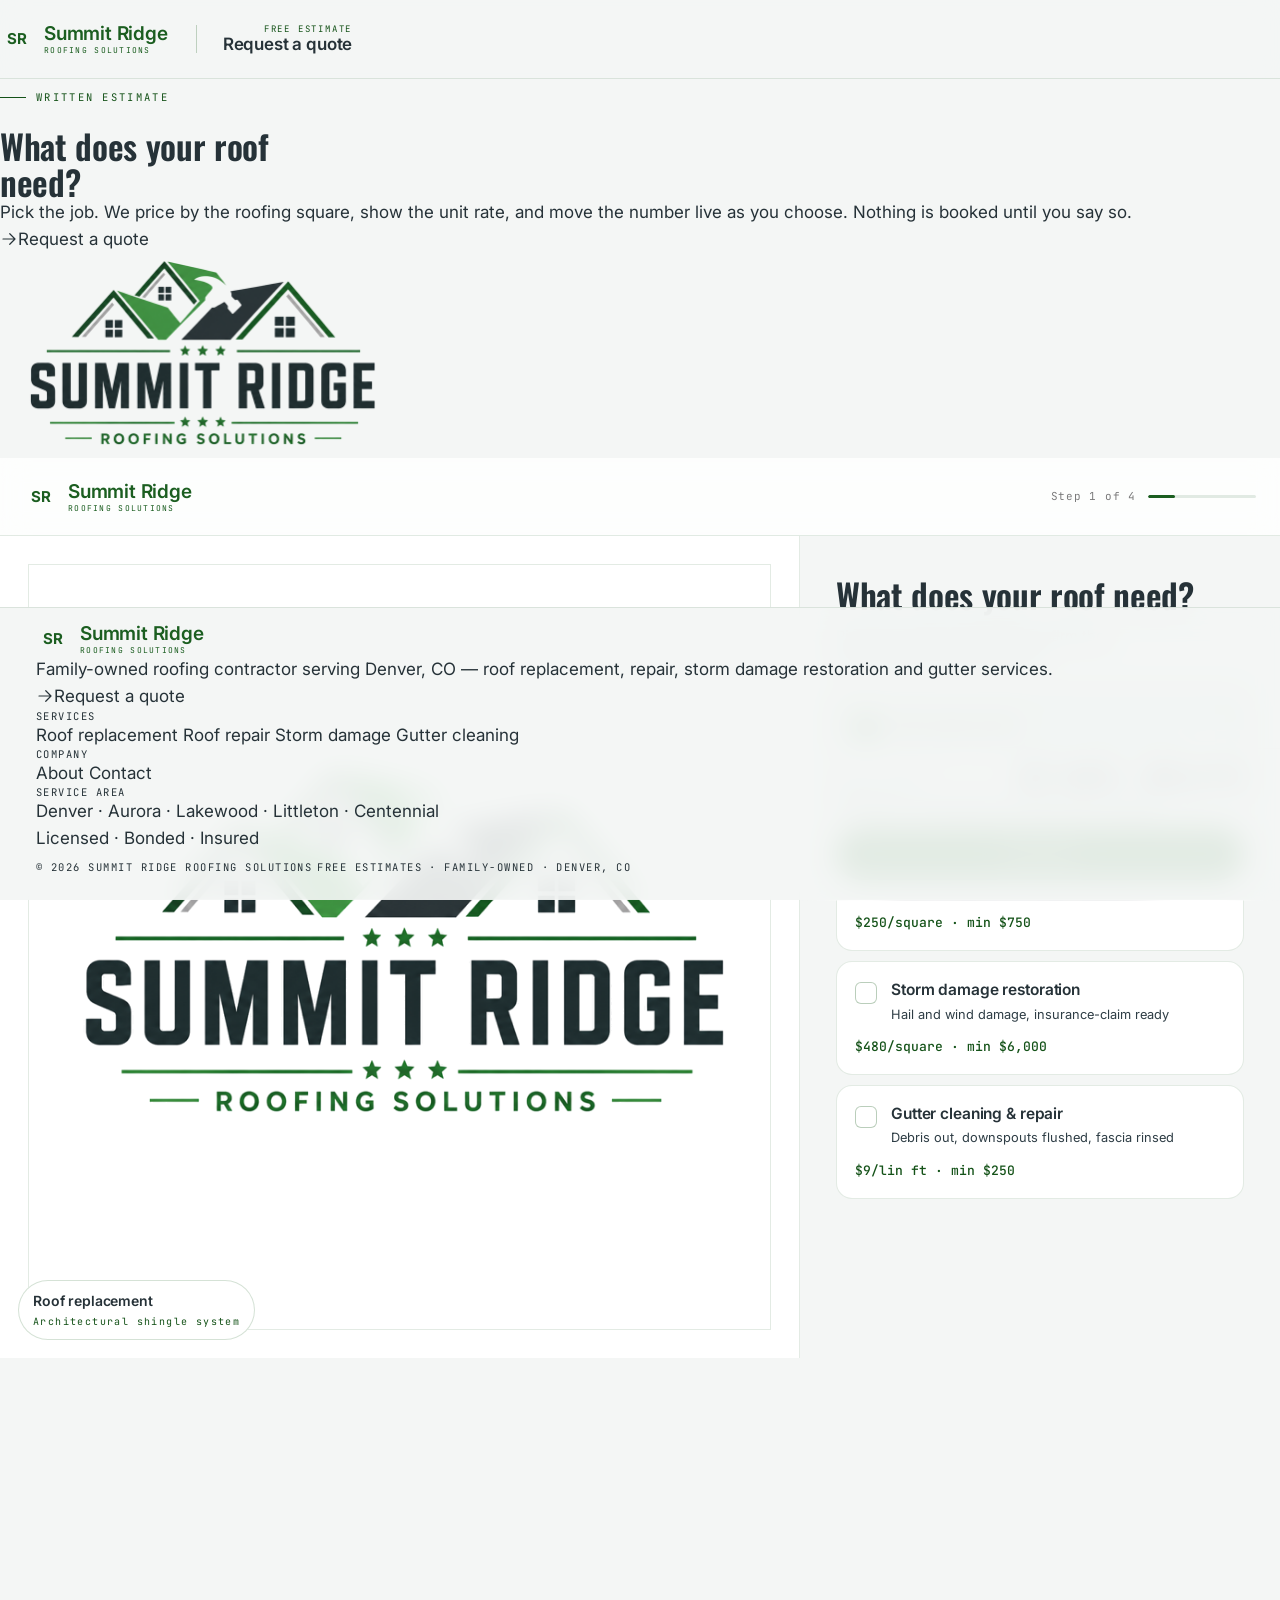
<file: estimate/index.html>
<!DOCTYPE html>
<html lang="en">
<head>
<meta charset="UTF-8">
<meta name="viewport" content="width=device-width, initial-scale=1, viewport-fit=cover">
<title>Free estimate · Summit Ridge Roofing Solutions</title>
<meta name="description" content="Get a fixed, line-item written estimate for roof replacement, repair and storm damage restoration in Denver, CO. Family-owned, licensed, bonded and insured.">
<link rel="canonical" href="https://ari-builds.github.io/summitridge-roofing-clone/estimate/">
<meta property="og:type" content="website">
<meta property="og:title" content="Free estimate · Summit Ridge Roofing Solutions">
<meta property="og:description" content="Fixed, line-item roofing estimate for Denver, CO — roof replacement, repair and storm damage restoration.">
<meta property="og:url" content="https://ari-builds.github.io/summitridge-roofing-clone/estimate/">
<meta property="og:image" content="https://ari-builds.github.io/summitridge-roofing-clone/logo.png">
<meta name="theme-color" content="#1B5E20">
<link rel="icon" href="/summitridge-roofing-clone/logo.png" type="image/png">
<link rel="preconnect" href="https://fonts.googleapis.com">
<link rel="preconnect" href="https://fonts.gstatic.com" crossorigin>
<link href="https://fonts.googleapis.com/css2?family=Oswald:wght@400;500;600;700&family=Inter:wght@300;400;500;600;700&family=JetBrains+Mono:wght@400;500&display=swap" rel="stylesheet">
<link rel="stylesheet" href="styles.css">
<script>document.documentElement.classList.add('js');</script>
</head>
<body>
<svg width="0" height="0" style="position:absolute" aria-hidden="true" focusable="false"><defs>
<symbol id="i-arrow" viewBox="0 0 24 24"><path d="M4 12h15M13 5l7 7-7 7" fill="none" stroke="currentColor" stroke-width="1.6" stroke-linecap="round" stroke-linejoin="round"/></symbol>
<symbol id="i-check" viewBox="0 0 24 24"><path d="M4 12.5l5 5L20 6.5" fill="none" stroke="currentColor" stroke-width="1.7" stroke-linecap="round" stroke-linejoin="round"/></symbol>
<symbol id="i-tel" viewBox="0 0 24 24"><path d="M6.5 3h3l1.5 4-2 1.5a12 12 0 006.5 6.5l1.5-2 4 1.5v3A2.5 2.5 0 0118.5 21C10.5 21 3 13.5 3 5.5A2.5 2.5 0 015.5 3z" fill="none" stroke="currentColor" stroke-width="1.5" stroke-linejoin="round"/></symbol>
<symbol id="i-home" viewBox="0 0 24 24"><path d="M3 9l9-7 9 7v11a2 2 0 01-2 2H5a2 2 0 01-2-2z" fill="none" stroke="currentColor" stroke-width="1.5" stroke-linecap="round" stroke-linejoin="round"/></symbol>
<symbol id="i-drop" viewBox="0 0 24 24"><path d="M12 2.69c-3.71 0-6.75 3.03-6.75 6.78 0 4.46 6.75 11.53 6.75 11.53s6.75-7.07 6.75-11.53c0-3.75-3.04-6.78-6.75-6.78z" fill="none" stroke="currentColor" stroke-width="1.5" stroke-linecap="round" stroke-linejoin="round"/></symbol>
<symbol id="i-ruler" viewBox="0 0 24 24"><path d="M3 3h18v18H3zM3 21h18M21 3v18" fill="none" stroke="currentColor" stroke-width="1.4" stroke-linecap="round" stroke-linejoin="round"/></symbol>
</defs></svg>

<a class="skip" href="#main">Skip to content</a>

<header class="hdr" id="top">
  <div class="shell hdr__in">
    <a class="brand" href="#" aria-label="Summit Ridge Roofing Solutions, home">
      <span class="brand__mark" aria-hidden="true">SR</span>
      <span class="brand__txt">
        <span class="brand__name">Summit Ridge</span>
        <span class="brand__sub mono">Roofing Solutions</span>
      </span>
    </a>
    <a class="tel" href="../#contact"><span class="mono">Free estimate</span><strong>Request a quote</strong></a>
    <button class="burger" aria-label="Menu" aria-expanded="false" aria-controls="mnav"><span></span><span></span><span></span></button>
  </div>
  <div class="mnav" id="mnav" hidden>
    <a href="../">Home</a>
    <a href="../#services">Services</a>
    <a href="../#about">About</a>
    <a href="../#contact">Contact</a>
    <a class="mnav__tel" href="../#contact">Request a quote</a>
    <a class="btn btn--green" href="#" onclick="return false">Start estimate</a>
  </div>
</header>

<main id="main">
  <div class="phero">
    <div class="shell phero__grid">
      <div>
        <span class="label">Written estimate</span>
        <h1>What does your roof<br>need?</h1>
        <p>Pick the job. We price by the roofing square, show the unit rate, and move the number live as you choose. Nothing is booked until you say so.</p>
        <a class="btn btn--green btn--lg" href="../#contact"><svg class="ico" aria-hidden="true"><use href="#i-arrow"/></svg>Request a quote</a>
      </div>
      <figure class="plate phero__fig">
        <img src="../logo.png" alt="Summit Ridge Roofing Solutions logo" width="400" height="400" loading="lazy" decoding="async">
      </figure>
    </div>
  </div>

  <div class="app">
    <header class="topbar">
      <a class="brand" href="#" aria-label="Back to estimate start">
        <span class="brand__mark" aria-hidden="true">SR</span>
        <span class="brand__txt">
          <span class="brand__name">Summit Ridge</span>
          <span class="brand__sub mono">Roofing Solutions</span>
        </span>
      </a>
      <div class="progress">
        <span class="stepno" id="stepno">Step 1 of 4</span>
        <i class="bar" aria-hidden="true"><b id="barfill"></b></i>
      </div>
    </header>

    <div class="stage">
      <section class="preview" aria-label="Live preview of your job">
        <div class="plate prev__plate" id="prevPlate">
          <img id="prevImg" src="../logo.png" alt="Summit Ridge Roofing Solutions" width="400" height="400" loading="lazy" decoding="async">
        </div>
        <div class="prev__meta">
          <span class="prev__name" id="prevName">Roof replacement</span>
          <span class="prev__unit" id="prevUnit">· Architectural shingle</span>
        </div>
      </section>

      <section class="panel" aria-label="Quoter">
        <div class="panel-scroll" id="panelScroll"></div>

        <div class="foot" id="foot">
          <div class="price">
            <div class="price-row">
              <span class="lbl" id="priceLbl">Guide price</span>
              <strong id="priceRange" aria-live="polite">$0</strong>
            </div>
            <p id="priceBasis">Pick a job to start.</p>
          </div>
          <div class="actions" id="actions">
            <button class="ghost" id="back" type="button">Back</button>
            <button class="primary" id="next" type="button">Continue</button>
          </div>
        </div>
      </section>
    </div>
  </div>
</main>

<footer class="foot">
  <div class="shell foot__top">
    <div class="foot__brand">
      <a class="brand" href="#top" aria-label="Summit Ridge Roofing Solutions, home">
        <span class="brand__mark" aria-hidden="true">SR</span>
        <span class="brand__txt">
          <span class="brand__name">Summit Ridge</span>
          <span class="brand__sub mono">Roofing Solutions</span>
        </span>
      </a>
      <p>Family-owned roofing contractor serving Denver, CO — roof replacement, repair, storm damage restoration and gutter services.</p>
      <a class="foot__tel" href="../#contact"><svg class="ico" aria-hidden="true"><use href="#i-arrow"/></svg>Request a quote</a>
    </div>
    <div class="foot__col">
      <h4 class="mono">Services</h4>
      <a href="../#roof-replacement">Roof replacement</a>
      <a href="../#roof-repair">Roof repair</a>
      <a href="../#storm-damage">Storm damage</a>
      <a href="../#services">Gutter cleaning</a>
    </div>
    <div class="foot__col">
      <h4 class="mono">Company</h4>
      <a href="../#about">About</a>
      <a href="../#contact">Contact</a>
    </div>
    <div class="foot__col">
      <h4 class="mono">Service area</h4>
      <p class="foot__area">Denver · Aurora · Lakewood · Littleton · Centennial</p>
      <p class="foot__fine">Licensed · Bonded · Insured</p>
    </div>
  </div>
  <div class="shell foot__bottom">
    <span class="mono">© <span data-year>2026</span> Summit Ridge Roofing Solutions</span>
    <span class="mono">Free estimates · Family-owned · Denver, CO</span>
  </div>
</footer>

<script src="app.js"></script>
</body>
</html>
</file>
<file: estimate/styles.css>
/* ==========================================================================
   Summit Ridge Roofing Solutions — written estimate
   Green · Ink · Bone · Oswald display · Inter body · JetBrains Mono
   green #1B5E20 · ink #263238 · bone #F4F6F5
   ========================================================================== */

:root {
  --green: #1B5E20;
  --green-deep: #145218;
  --green-dark: #0D3310;
  --leaf-green: #4CAF50;
  --sage-green: #A5D6A7;
  --ink: #263238;
  --ink-soft: #2E3D45;
  --charcoal: #37474F;
  --gray-700: #4A4A4A;
  --gray-500: #7A7A7A;
  --gray-300: #C9C9C9;
  --gray-100: #F4F6F5;
  --bone: #F4F6F5;
  --paper: #FFFFFF;
  --surface: #F4F6F5;
  --card: #FFFFFF;

  --font: "Inter", system-ui, -apple-system, "Segoe UI", sans-serif;
  --font-display: "Oswald", "Inter", sans-serif;
  --font-mono: "JetBrains Mono", ui-monospace, SFMono-Regular, Menlo, monospace;

  --top: 78px;
  --col: 480px;
}

*,
*::before,
*::after { box-sizing: border-box; }

html { -webkit-text-size-adjust: 100%; scroll-behavior: smooth; }

body {
  margin: 0;
  background: var(--bone);
  color: var(--ink);
  font-family: var(--font);
  font-size: 17px;
  line-height: 1.6;
  font-weight: 400;
  -webkit-font-smoothing: antialiased;
  text-rendering: optimizeLegibility;
  overflow-x: hidden;
}

img { max-width: 100%; height: auto; display: block; }
a { color: inherit; text-decoration: none; }
button { font: inherit; color: inherit; background: none; border: 0; cursor: pointer; }
h1, h2, h3, h4 {
  margin: 0;
  font-family: var(--font-display);
  font-weight: 600;
  line-height: 1.05;
  letter-spacing: -0.01em;
}
p { margin: 0; }
ul, ol { margin: 0; padding: 0; list-style: none; }
figure { margin: 0; }
strong { font-weight: 600; }

.mono {
  font-family: var(--font-mono);
  font-size: 10.5px;
  letter-spacing: 0.14em;
  text-transform: uppercase;
  font-weight: 400;
}

.label {
  display: inline-flex;
  align-items: center;
  gap: 10px;
  font-family: var(--font-mono);
  font-size: 10.5px;
  letter-spacing: 0.22em;
  text-transform: uppercase;
  color: var(--green-deep);
  margin-bottom: 22px;
}
.label::before {
  content: "";
  width: 26px;
  height: 1px;
  background: var(--green-deep);
  display: inline-block;
}

.ico {
  width: 18px;
  height: 18px;
  flex: 0 0 auto;
  display: inline-block;
  vertical-align: -3px;
}

.skip {
  position: absolute;
  left: -9999px;
  top: 0;
  z-index: 200;
  background: var(--ink);
  color: #fff;
  padding: 12px 18px;
  font-family: var(--font-mono);
  font-size: 12px;
  text-transform: uppercase;
  letter-spacing: 0.14em;
}
.skip:focus { left: 12px; top: 12px; }

/* ---------- header ---------- */

.hdr {
  position: sticky;
  top: 0;
  z-index: 100;
  background: rgba(244, 246, 245, 0.92);
  backdrop-filter: blur(14px);
  border-bottom: 1px solid rgba(27, 94, 32, 0.12);
}
.hdr__in {
  display: flex;
  align-items: center;
  gap: 28px;
  min-height: 78px;
}
.brand {
  display: inline-flex;
  align-items: center;
  gap: 12px;
  flex: 0 0 auto;
}
.brand__mark {
  width: 34px;
  height: 34px;
  display: grid;
  place-items: center;
  color: var(--ink);
  font-weight: 700;
  font-size: 15px;
}
.brand__txt { display: flex; flex-direction: column; line-height: 1; }
.brand__name {
  font-size: 19px;
  font-weight: 600;
  letter-spacing: -0.01em;
}
.brand__sub {
  font-size: 8px;
  letter-spacing: 0.16em;
  color: var(--ink-soft);
  margin-top: 3px;
}
.tel {
  display: inline-flex;
  flex-direction: column;
  align-items: flex-end;
  line-height: 1.1;
  padding-left: 26px;
  border-left: 1px solid rgba(27, 94, 32, 0.25);
  flex: 0 0 auto;
}
.tel .mono { font-size: 9px; color: var(--green-deep); letter-spacing: 0.2em; }
.tel strong {
  font-size: 17px;
  font-weight: 600;
  letter-spacing: -0.01em;
  color: var(--ink);
}
.burger {
  display: none;
  width: 44px;
  height: 44px;
  border: 1px solid rgba(27, 94, 32, 0.25);
  border-radius: 50%;
  background: transparent;
  padding: 0;
  place-items: center;
  margin-left: auto;
}
.burger span {
  position: absolute;
  left: 13px;
  right: 13px;
  height: 1.5px;
  background: var(--ink);
  transition: 0.3s var(--ease);
}
.burger span:first-child { top: 18px; }
.burger span:last-child { top: 25px; }
.mnav {
  display: none;
  flex-direction: column;
  gap: 2px;
  padding: 12px clamp(20px, 4vw, 44px) 28px;
  background: var(--paper);
  border-top: 1px solid rgba(27, 94, 32, 0.12);
}
.mnav[hidden] { display: none; }
.mnav.is-open { display: flex; }
.mnav a {
  padding: 15px 0;
  border-bottom: 1px solid rgba(27, 94, 32, 0.12);
  font-size: 20px;
  font-weight: 500;
  letter-spacing: 0.02em;
}
.mnav a:hover { color: var(--green); }
.mnav__tel {
  color: var(--green-deep) !important;
  font-family: var(--font-mono) !important;
  font-size: 14px !important;
  letter-spacing: 0.1em !important;
}
.mnav .btn { margin-top: 20px; align-self: flex-start; }

/* ---------- topbar ---------- */

.topbar {
  position: sticky;
  top: 0;
  z-index: 60;
  height: var(--top);
  display: flex;
  align-items: center;
  justify-content: space-between;
  gap: 16px;
  padding: 0 24px;
  background: rgba(255, 255, 255, 0.82);
  backdrop-filter: blur(14px) saturate(1.4);
  border-bottom: 1px solid rgba(27, 94, 32, 0.12);
}
.brand {
  font-size: 19px;
  font-weight: 600;
  letter-spacing: -0.02em;
  color: var(--ink);
  text-decoration: none;
  display: flex;
  align-items: center;
  gap: 10px;
}
.brand span { color: var(--green); }

.progress { display: flex; align-items: center; gap: 12px; }

.stepno {
  font-family: var(--font-mono);
  font-size: 11px;
  letter-spacing: 0.07em;
  color: var(--gray-500);
  font-variant-numeric: tabular-nums;
  white-space: nowrap;
}

.bar {
  display: block;
  width: 108px;
  height: 3px;
  border-radius: 999px;
  background: rgba(27, 94, 32, 0.12);
  overflow: hidden;
}
.bar b {
  display: block;
  height: 100%;
  width: 20%;
  border-radius: inherit;
  background: var(--green);
  transition: width 0.45s cubic-bezier(0.2, 0.8, 0.2, 1);
}

/* ---------- stage ---------- */

.stage {
  display: grid;
  grid-template-columns: minmax(0, 1fr) var(--col);
  align-items: start;
}

/* ---------- preview ---------- */

.preview {
  position: sticky;
  top: var(--top);
  height: calc(100dvh - var(--top));
  display: grid;
  place-items: center;
  padding: 28px;
  background: var(--paper);
  border-right: 1px solid rgba(27, 94, 32, 0.12);
  overflow: hidden;
}

.prev__plate {
  position: relative;
  width: 100%;
  height: 100%;
  max-height: 100%;
  background: var(--card);
  border: 1px solid rgba(27, 94, 32, 0.12);
  overflow: hidden;
  display: grid;
  place-items: center;
}
.prev__plate img {
  width: 100%;
  height: 100%;
  object-fit: contain;
  filter: saturate(1.05);
  transition: filter 0.45s ease;
}

.prev__meta {
  position: absolute;
  left: 18px;
  bottom: 18px;
  display: flex;
  flex-direction: column;
  gap: 2px;
  background: rgba(255, 255, 255, 0.8);
  backdrop-filter: blur(8px);
  padding: 9px 14px;
  border-radius: 999px;
  border: 1px solid rgba(27, 94, 32, 0.18);
}
.prev__name {
  font-size: 14px;
  font-weight: 600;
  letter-spacing: -0.01em;
  color: var(--ink);
  white-space: nowrap;
}
.prev__unit {
  font-family: var(--font-mono);
  font-size: 10px;
  letter-spacing: 0.14em;
  color: var(--green-deep);
  white-space: nowrap;
}

/* ---------- panel ---------- */

.panel {
  display: flex;
  flex-direction: column;
  min-height: calc(100dvh - var(--top));
  background: var(--bone);
  position: relative;
}

.panel-scroll {
  flex: 1;
  padding: 40px 36px 20px;
  overflow: visible;
}

.step > h1 {
  margin: 0 0 10px;
  font-size: clamp(26px, 4vw, 34px);
  line-height: 1.14;
  letter-spacing: -0.01em;
  color: var(--ink);
}
.step > p.note {
  margin: 0 0 26px;
  font-size: 14.5px;
  line-height: 1.55;
  color: var(--ink-soft);
  max-width: 34ch;
}

/* ---------- option cards ---------- */

.opts { display: grid; gap: 10px; }

.opt {
  display: grid;
  grid-template-columns: 22px 1fr;
  gap: 14px;
  width: 100%;
  text-align: left;
  padding: 16px 18px;
  background: var(--card);
  border: 1px solid rgba(27, 94, 32, 0.12);
  border-radius: 16px;
  transition: border-color 0.16s ease, background 0.16s ease, transform 0.16s cubic-bezier(0.2, 0.8, 0.2, 1);
}
.opt:hover { border-color: rgba(27, 94, 32, 0.3); transform: translateY(-1px); }
.opt[aria-pressed="true"] {
  background: rgba(27, 94, 32, 0.06);
  border-color: var(--green);
  outline: 1.5px solid var(--green);
  outline-offset: -1.5px;
}

.dot {
  width: 22px;
  height: 22px;
  border-radius: 6px;
  border: 1.5px solid rgba(27, 94, 32, 0.3);
  background: var(--card);
  position: relative;
  align-self: start;
  margin-top: 4px;
  transition: border-color 0.16s ease;
}
.opt[aria-pressed="true"] .dot { border-color: var(--green); }
.opt[aria-pressed="true"] .dot::after {
  content: "";
  position: absolute;
  inset: 5px;
  border-radius: 50%;
  background: var(--green);
}

.opt-main { min-width: 0; display: flex; flex-direction: column; gap: 3px; }
.opt-main b {
  font-size: 15.5px;
  font-weight: 600;
  letter-spacing: -0.008em;
  color: var(--ink);
}
.opt-main small {
  font-size: 12.8px;
  line-height: 1.35;
  color: var(--ink-soft);
}

.opt-meta {
  align-self: center;
  font-family: var(--font-mono);
  font-size: 13px;
  font-weight: 500;
  color: var(--green-deep);
  white-space: nowrap;
  font-variant-numeric: tabular-nums;
}

/* ---------- range step ---------- */

.bigval {
  display: flex;
  align-items: baseline;
  gap: 6px;
  margin: 4px 0 18px;
}
.bigval b {
  font-size: 54px;
  line-height: 1;
  font-weight: 600;
  letter-spacing: -0.035em;
  font-variant-numeric: tabular-nums;
  color: var(--ink);
}
.bigval span { font-size: 17px; color: var(--ink-soft); font-weight: 500; }

input[type="range"] {
  -webkit-appearance: none;
  appearance: none;
  width: 100%;
  height: 32px;
  background: transparent;
  margin: 0 0 14px;
}
input[type="range"]::-webkit-slider-runnable-track {
  height: 6px;
  border-radius: 999px;
  background: linear-gradient(to right, var(--green) 0%, var(--green) var(--pct, 33%), rgba(27, 94, 32, 0.12) var(--pct, 33%), rgba(27, 94, 32, 0.12) 100%);
}
input[type="range"]::-webkit-slider-thumb {
  -webkit-appearance: none;
  width: 26px;
  height: 26px;
  margin-top: -10px;
  border-radius: 50%;
  background: var(--card);
  border: 2px solid var(--green);
  box-shadow: 0 1px 5px rgba(38, 50, 56, 0.18);
}
input[type="range"]::-moz-range-track { height: 6px; border-radius: 999px; background: rgba(27, 94, 32, 0.12); }
input[type="range"]::-moz-range-progress { height: 6px; border-radius: 999px; background: var(--green); }
input[type="range"]::-moz-range-thumb { width: 22px; height: 22px; border-radius: 50%; background: var(--card); border: 2px solid var(--green); }

.chips { display: flex; flex-wrap: wrap; gap: 7px; }

.chip {
  padding: 8px 14px;
  border-radius: 999px;
  border: 1px solid rgba(27, 94, 32, 0.3);
  background: var(--card);
  font-size: 13px;
  font-weight: 500;
  font-variant-numeric: tabular-nums;
  color: var(--ink-soft);
  transition: border-color 0.14s ease, background 0.14s ease, color 0.14s ease;
}
.chip:hover { border-color: var(--green-deep); color: var(--green-deep); }
.chip[aria-pressed="true"] { background: var(--green); border-color: var(--green); color: var(--bone); }

.chips p { font-size: 12px; color: var(--ink-soft); margin-top: 10px; }

/* multi-select tick */
.opt.multi .dot { border-radius: 6px; }
.opt.multi[aria-pressed="true"] .dot { background: var(--green); border-color: var(--green); }
.opt.multi[aria-pressed="true"] .dot::after {
  content: "";
  position: absolute;
  inset: 0;
  border-radius: 0;
  background: none;
  border: solid var(--bone);
  border-width: 0 0 2px 2px;
  width: 9px;
  height: 5px;
  transform: rotate(-45deg) translate(1px, -2px);
  margin: auto;
  left: 0; right: 0; bottom: 3px;
}

/* ---------- summary ---------- */

.recap {
  border: 1px solid rgba(27, 94, 32, 0.12);
  border-radius: 22px;
  background: var(--card);
  overflow: hidden;
  margin-bottom: 14px;
}
.rrow {
  display: flex;
  align-items: center;
  gap: 12px;
  padding: 11px 15px;
  font-size: 13.5px;
  border-bottom: 1px solid rgba(27, 94, 32, 0.12);
}
.rrow:last-child { border-bottom: 0; }
.rrow span { color: var(--ink-soft); flex: none; }
.rrow b {
  flex: 1;
  min-width: 0;
  text-align: right;
  font-weight: 500;
  color: var(--ink);
  overflow: hidden;
  text-overflow: ellipsis;
  white-space: nowrap;
}
.rrow .edit {
  flex: none;
  font-size: 12px;
  font-weight: 500;
  color: var(--green-deep);
  padding: 2px 0 2px 8px;
  text-decoration: underline;
  text-underline-offset: 3px;
  text-decoration-color: rgba(27, 94, 32, 0.35);
}

.lines {
  border-radius: 22px;
  background: rgba(27, 94, 32, 0.06);
  padding: 15px 16px;
  margin-bottom: 18px;
}
.line {
  display: flex;
  justify-content: space-between;
  gap: 14px;
  font-size: 13px;
  padding: 4px 0;
  color: var(--charcoal);
}
.line em {
  font-style: normal;
  color: var(--ink-soft);
  font-variant-numeric: tabular-nums;
  white-space: nowrap;
}
.linetotal {
  display: flex;
  justify-content: space-between;
  align-items: baseline;
  gap: 14px;
  margin-top: 8px;
  padding-top: 11px;
  border-top: 1px solid rgba(27, 94, 32, 0.16);
  font-size: 13px;
  color: var(--charcoal);
}
.linetotal b {
  font-size: 21px;
  font-weight: 600;
  letter-spacing: -0.02em;
  font-variant-numeric: tabular-nums;
  white-space: nowrap;
  color: var(--ink);
}

/* ---------- fields ---------- */

.fields { display: grid; gap: 10px; margin-bottom: 14px; }

.field { display: block; }
.field > span {
  display: block;
  font-family: var(--font-mono);
  font-size: 10.5px;
  letter-spacing: 0.16em;
  text-transform: uppercase;
  color: var(--ink-soft);
  margin-bottom: 5px;
}
.field input {
  width: 100%;
  height: 48px;
  padding: 0 14px;
  border-radius: 0;
  border: 1px solid rgba(27, 94, 32, 0.3);
  background: var(--card);
  color: var(--ink);
  font-family: var(--font);
  font-size: 15px;
  transition: border-color 0.14s ease, background 0.14s ease;
}
.field input::placeholder { color: rgba(38, 50, 56, 0.28); }
.field input:focus {
  outline: none;
  border-color: var(--green);
  background: var(--paper);
}
.field input[aria-invalid="true"] { border-color: #b0432f; }

.err {
  margin: 0 0 12px;
  font-size: 13px;
  font-weight: 500;
  color: #a03d2a;
  min-height: 0;
}
.err:empty { display: none; }

.fine {
  font-size: 12px;
  line-height: 1.5;
  color: var(--ink-soft);
  margin: 0;
}

/* ---------- footer / price band ---------- */

.foot {
  position: sticky;
  bottom: 0;
  z-index: 30;
  padding: 14px 36px 20px;
  background: rgba(244, 246, 245, 0.93);
  backdrop-filter: blur(14px) saturate(1.4);
  border-top: 1px solid rgba(27, 94, 32, 0.12);
}

.price-row {
  display: flex;
  align-items: baseline;
  justify-content: space-between;
  gap: 12px;
}
.price .lbl {
  font-family: var(--font-mono);
  font-size: 11px;
  letter-spacing: 0.08em;
  text-transform: uppercase;
  color: var(--ink-soft);
}
.price strong {
  font-size: 29px;
  font-weight: 600;
  letter-spacing: -0.028em;
  font-variant-numeric: tabular-nums;
  line-height: 1;
  white-space: nowrap;
  color: var(--ink);
}
.price p {
  margin: 5px 0 13px;
  font-size: 12.2px;
  line-height: 1.4;
  color: var(--ink-soft);
}

.actions { display: grid; grid-template-columns: 96px minmax(0, 1fr); gap: 10px; }
.actions.single { grid-template-columns: minmax(0, 1fr); }

.ghost {
  height: 52px;
  border-radius: 999px;
  border: 1px solid rgba(27, 94, 32, 0.3);
  background: transparent;
  font-size: 14.5px;
  font-weight: 500;
  color: var(--ink-soft);
  transition: border-color 0.15s ease, background 0.15s ease, color 0.15s ease;
}
.ghost:hover { border-color: var(--ink); color: var(--ink); background: rgba(255, 255, 255, 0.6); }
.ghost[hidden] { display: none; }

.primary {
  height: 52px;
  border-radius: 999px;
  background: var(--green);
  color: var(--bone);
  font-family: var(--font-mono);
  font-size: 14px;
  font-weight: 500;
  letter-spacing: 0.08em;
  text-transform: uppercase;
  transition: background 0.15s ease, transform 0.1s ease;
}
.primary:hover { background: var(--green-deep); }
.primary:active { transform: scale(0.995); }
.primary[disabled] { opacity: 0.72; cursor: progress; transform: none; }

/* ---------- success ---------- */

.done { padding: 54px 36px; text-align: center; }
.done .tick {
  width: 54px;
  height: 54px;
  margin: 0 auto 20px;
  border-radius: 50%;
  background: var(--green);
  color: var(--bone);
  display: grid;
  place-items: center;
}
.done .tick svg { width: 24px; height: 24px; }
.done h1 {
  font-size: clamp(28px, 4vw, 36px);
  font-weight: 600;
  letter-spacing: -0.02em;
  margin: 0 0 8px;
  line-height: 1.15;
}
.done p { color: var(--ink-soft); font-size: 14.5px; margin: 0 0 24px; }
.done .ref {
  display: inline-block;
  margin-bottom: 26px;
  padding: 7px 14px;
  border-radius: 999px;
  background: rgba(27, 94, 32, 0.12);
  font-family: var(--font-mono);
  font-size: 12.5px;
  font-weight: 500;
  letter-spacing: 0.05em;
  font-variant-numeric: tabular-nums;
  color: var(--green-deep);
}
.next-steps {
  text-align: left;
  border: 1px solid rgba(27, 94, 32, 0.12);
  border-radius: 22px;
  background: var(--card);
  padding: 6px 16px;
  margin-bottom: 22px;
}
.next-steps li {
  list-style: none;
  display: flex;
  gap: 11px;
  padding: 12px 0;
  border-bottom: 1px solid rgba(27, 94, 32, 0.12);
  font-size: 13.5px;
  color: var(--charcoal);
  line-height: 1.4;
}
.next-steps li:last-child { border-bottom: 0; }
.next-steps li b { color: var(--ink); font-weight: 600; }
.next-steps li i {
  flex: none;
  width: 21px;
  height: 21px;
  border-radius: 50%;
  background: rgba(27, 94, 32, 0.12);
  color: var(--green-deep);
  font-size: 11px;
  font-style: normal;
  font-weight: 600;
  display: grid;
  place-items: center;
  margin-top: 1px;
}
.again {
  width: 100%;
  height: 50px;
  border-radius: 999px;
  border: 1px solid rgba(27, 94, 32, 0.3);
  font-size: 14.5px;
  font-weight: 500;
  color: var(--ink-soft);
}
.again:hover { background: rgba(255, 255, 255, 0.6); }

/* ---------- motion / small screens ---------- */

@media (prefers-reduced-motion: reduce) {
  *, *::before, *::after {
    animation-duration: 0.001ms !important;
    transition-duration: 0.001ms !important;
  }
}

@media (max-width: 900px) {
  :root { --top: 66px; }

  .topbar { padding: 0 16px; }
  .brand { font-size: 17px; }
  .bar { width: 72px; }

  .stage { display: block; }

  .preview {
    position: sticky;
    top: var(--top);
    z-index: 20;
    height: 38dvh;
    min-height: 200px;
    padding: 10px 12px;
    border-right: 0;
    border-bottom: 1px solid rgba(27, 94, 32, 0.12);
  }
  .prev__plate { min-height: 160px; }
  .prev__meta { left: 12px; bottom: 12px; padding: 7px 12px; }
  .prev__name { font-size: 13px; }

  .panel { min-height: auto; }
  .panel-scroll { padding: 24px 18px 18px; }

  .step > h1 { font-size: 23px; }
  .note { font-size: 14px; margin-bottom: 20px; }

  .bigval b { font-size: 46px; }

  .foot {
    position: fixed;
    left: 0;
    right: 0;
    bottom: 0;
    padding: 11px 16px calc(11px + env(safe-area-inset-bottom));
    border-top: 1px solid rgba(27, 94, 32, 0.12);
    background: rgba(244, 246, 245, 0.95);
  }
  .price strong { font-size: 24px; }
  .price p { margin: 4px 0 10px; font-size: 11.5px; }
}

@media (max-width: 640px) {
  .topbar { height: 66px; }
  .prev__plate { min-height: 140px; }
}
</file>
